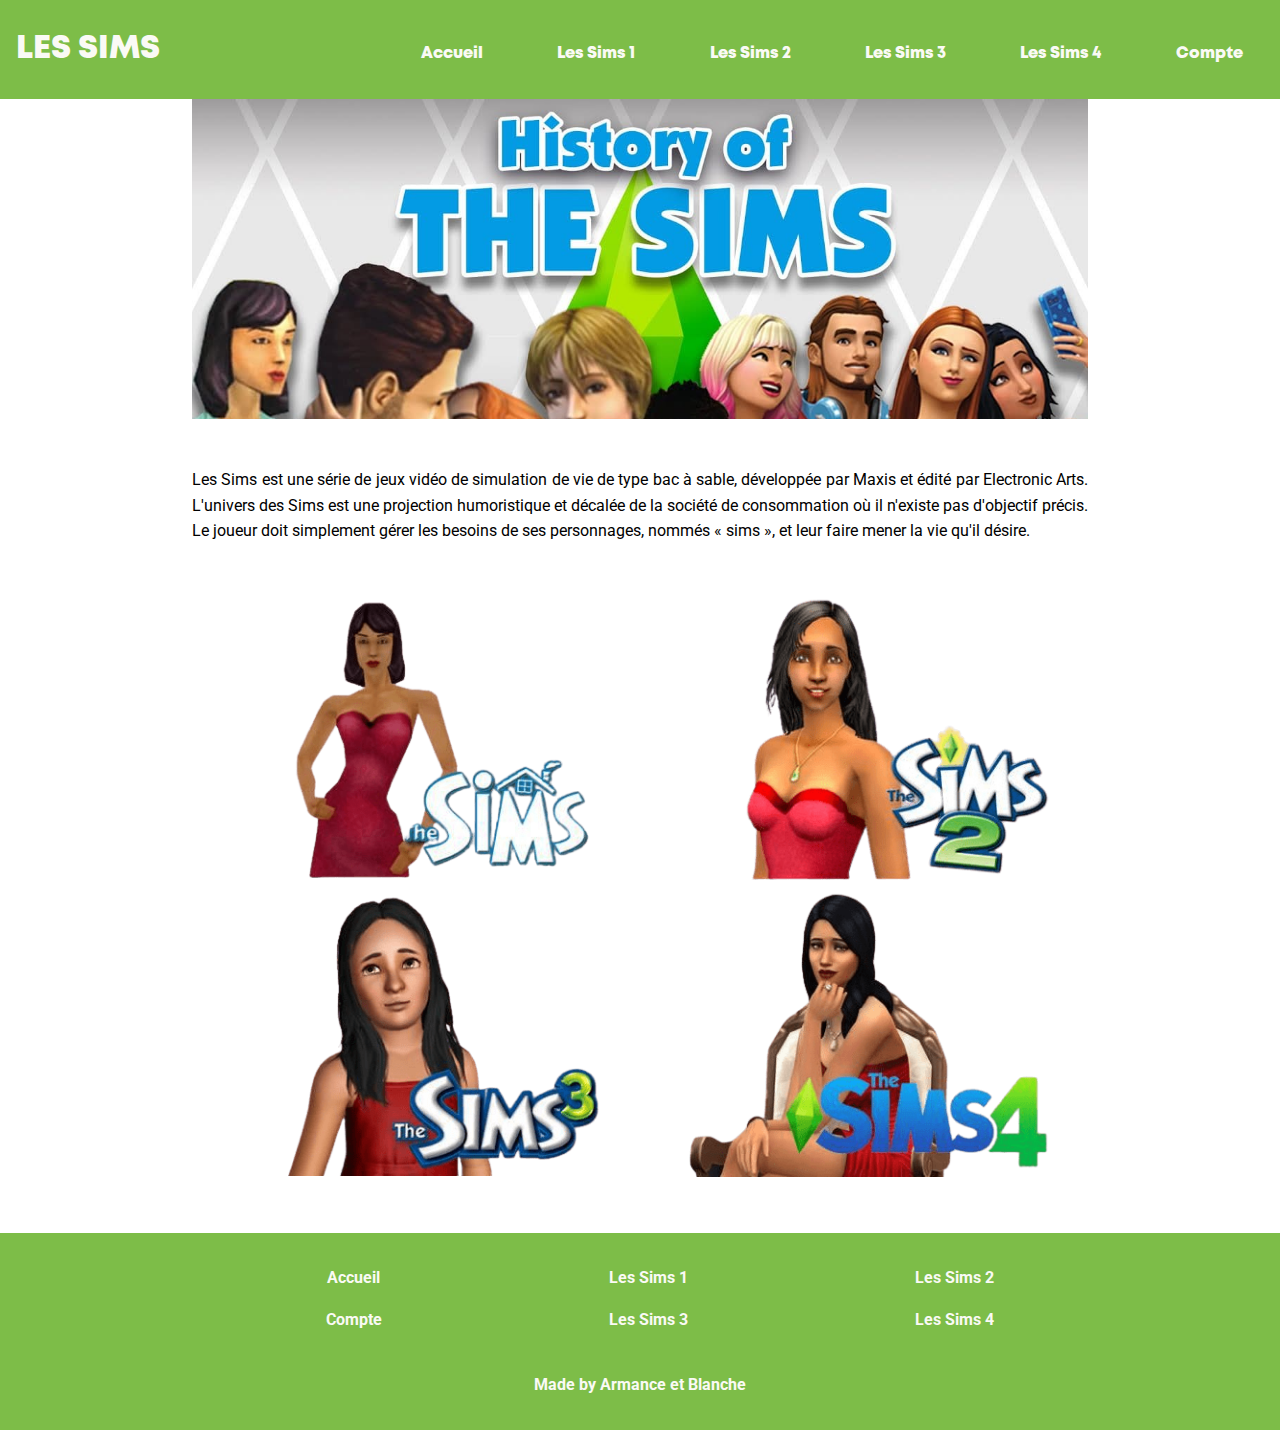
<file: index.html>
<!DOCTYPE html>
<html lang="fr">
  <head>
    <meta charset="UTF-8" />
    <meta name="viewport" content="width=device-width, initial-scale=1.0" />
    <title>The Sims</title>
    <link rel="stylesheet" href="/style/style.css" />
    <script type="module" src="/js/main.js"></script>
  </head>
  <body>
    <header>
      <div class="logoMenu">
        <a href="./index.html">
          <h1>Les Sims</h1>
        </a>
      </div>
      <nav class="navigation" id="nav">
        <ul>
          <li><a href="/index.html">Accueil</a></li>
          <li><a href="/views/sims1.html">Les Sims 1</a></li>
          <li><a href="/views/sims2.html">Les Sims 2</a></li>
          <li><a href="/views/sims3.html">Les Sims 3</a></li>
          <li><a href="/views/sims4.html">Les Sims 4</a></li>
          <li><a href="/views/authentification.html">Compte</a></li>
        </ul>
      </nav>
      <a href="javascript:void(0);" id="menuButton">
        <img class="diamond" src="/assets/images/diamond.png" alt="Menu" />
      </a>
    </header>
    <main>
      <div class="imgContainer"></div>
      <section class="container">
        <h2 class="hidden">L'histoire des Sims</h2>
        <article>
          <h3 class="hidden">Résumé du but des jeux "Les Sims".</h3>
          <p>
            Les Sims est une série de jeux vidéo de simulation de vie de type
            bac à sable, développée par Maxis et édité par Electronic Arts.
            L'univers des Sims est une projection humoristique et décalée de la
            société de consommation où il n'existe pas d'objectif précis. Le
            joueur doit simplement gérer les besoins de ses personnages, nommés
            « sims », et leur faire mener la vie qu'il désire.
          </p>
        </article>
        <article id="chronologie">
          <h3 class="hidden">
            Chronologie en image des différents jeux "Les Sims", chaque jeux
            étant représenté par le logo et le personnage Bella Goth de cet
            opus.
          </h3>
          <a href="/views/sims1.html">
            <img
              src="/assets/images/sims.png"
              alt="Belle Goth dans le premier volet des sims"
            />
          </a>
          <a href="/views/sims2.html">
            <img
              src="/assets/images/sims2.png"
              alt="Belle Goth dans le deuxième volet des sims"
            />
          </a>
          <a href="/views/sims3.html">
            <img
              src="/assets/images/sims3.png"
              alt="Belle Goth dans le troisième volet des sims"
            />
          </a>
          <a href="/views/sims4.html">
            <img
              src="/assets/images/sims4.png"
              alt="Belle Goth dans le quatrième volet des sims"
            />
          </a>
        </article>
      </section>
    </main>
    <footer>
      <nav>
        <ul>
          <li><a href="/index.html">Accueil</a></li>
          <li><a href="/views/sims1.html">Les Sims 1</a></li>
          <li><a href="/views/sims2.html">Les Sims 2</a></li>
          <li><a href="/views/sims3.html">Les Sims 3</a></li>
          <li><a href="/views/sims4.html">Les Sims 4</a></li>
          <li><a href="/views/authentification.html">Compte</a></li>
        </ul>
      </nav>
      <p>Made by Armance et Blanche</p>
    </footer>
  </body>
</html>
</file>
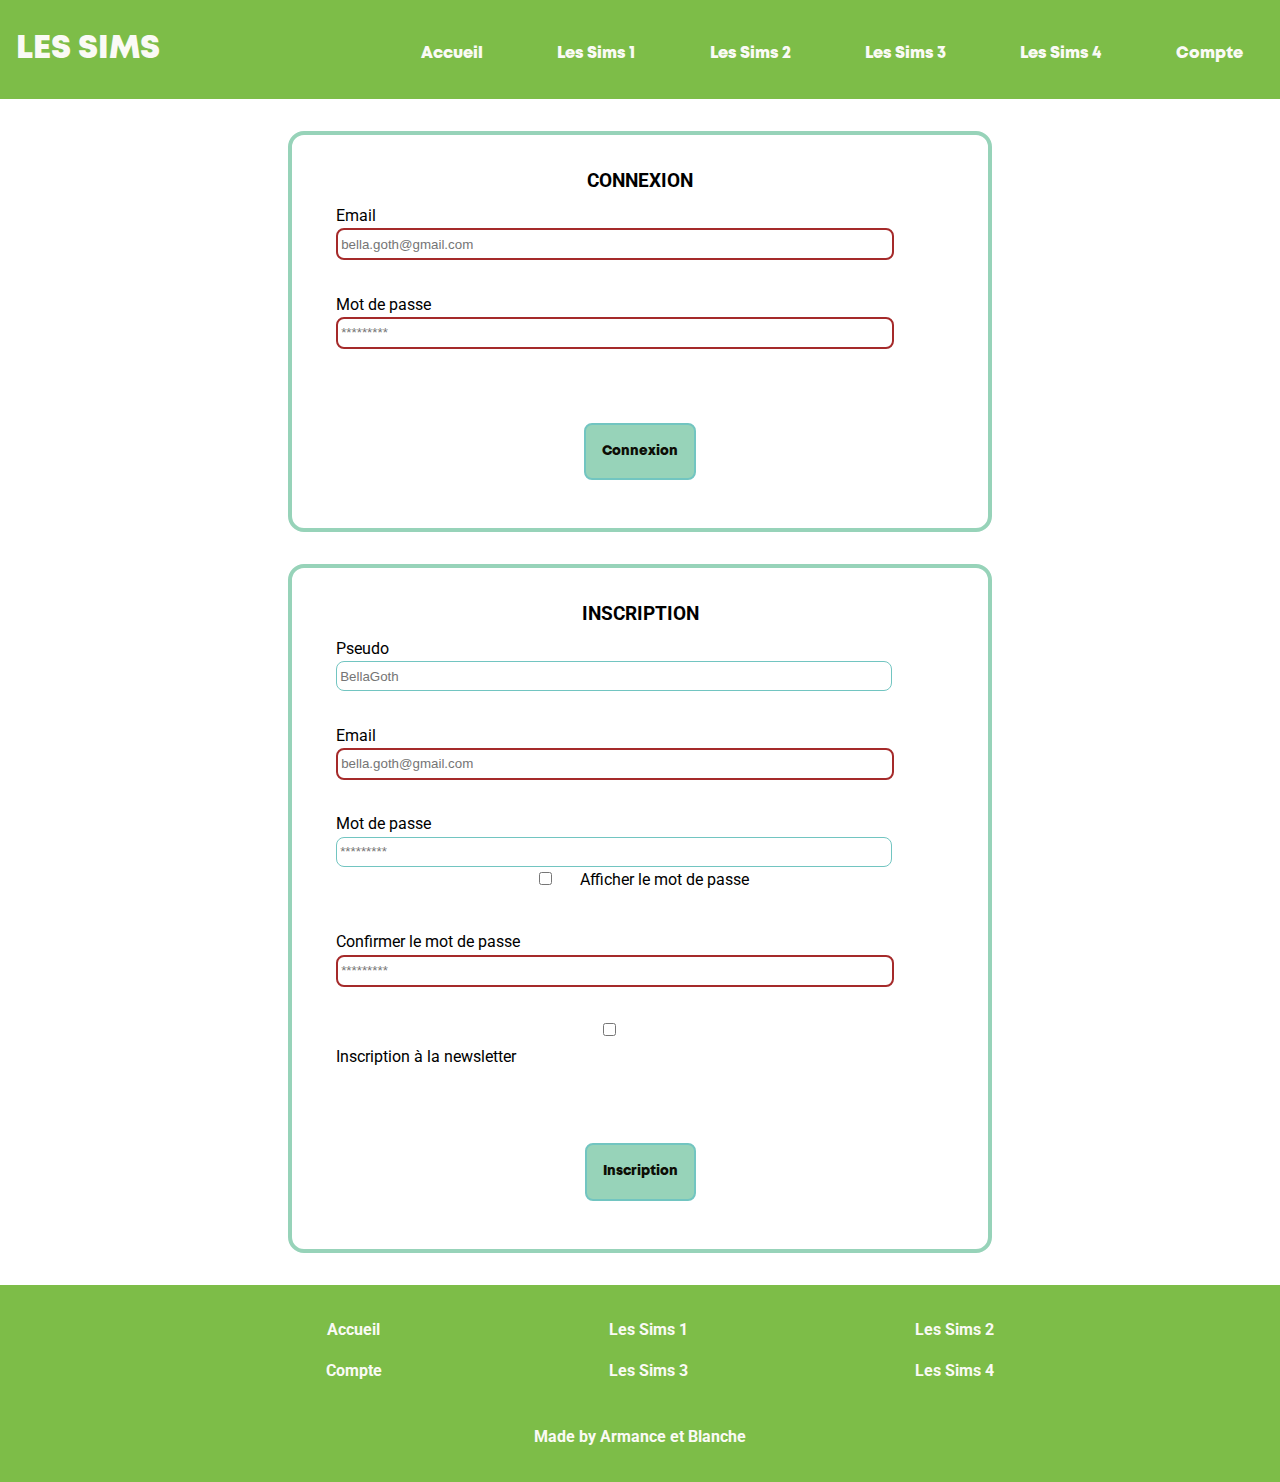
<file: views/authentification.html>
<!DOCTYPE html>
<html lang="fr">
  <head>
    <meta charset="UTF-8" />
    <meta name="viewport" content="width=device-width, initial-scale=1.0" />
    <title>The Sims</title>
    <link rel="stylesheet" href="/style/style.css" />
    <script type="module" src="/js/main.js"></script>
  </head>

  <body>
    <header>
      <div class="logoMenu">
        <a href="../index.html">
          <h1>Les Sims</h1>
        </a>
      </div>
      <nav class="navigation" id="nav">
        <ul>
          <li><a href="/index.html">Accueil</a></li>
          <li><a href="/views/sims1.html">Les Sims 1</a></li>
          <li><a href="/views/sims2.html">Les Sims 2</a></li>
          <li><a href="/views/sims3.html">Les Sims 3</a></li>
          <li><a href="/views/sims4.html">Les Sims 4</a></li>
          <li><a href="/views/authentification.html">Compte</a></li>
        </ul>
      </nav>
      <a href="javascript:void(0);" id="menuButton">
        <img
          class="diamond"
          src="../assets/images/diamond.png"
          alt="Identification / Inscription"
        />
      </a>
    </header>
    <main class="container">
      <section class="formulaireContainer">
        <h2 class="hidden">Page d'authentification</h2>
        <a class="authentificationBtn" href="#register">Inscription</a>
        <a class="authentificationBtn" href="#login">Connexion</a>
        <div class="formulaire">
          <form action="#" method="post" id="login">
            <h3>Connexion</h3>
            <fieldset>
              <label for="emailConnexion">Email</label>
              <input
                type="email"
                placeholder="bella.goth@gmail.com"
                id="emailConnexion"
                required
              />
            </fieldset>
            <fieldset>
              <label for="passwordConnexion">Mot de passe</label>
              <input
                type="password"
                placeholder="*********"
                id="passwordConnexion"
                required
              />
            </fieldset>

            <p id="errorLogin"></p>

            <button class="authentificationBtn" type="submit">Connexion</button>
          </form>
          <form action="#" method="post" id="register">
            <h3>Inscription</h3>
            <fieldset>
              <label for="pseudo">Pseudo</label>
              <input
                type="text"
                name="pseudo"
                placeholder="BellaGoth"
                id="pseudo"
                minlength="4"
              />
            </fieldset>
            <fieldset>
              <label for="email">Email</label>
              <input
                type="email"
                placeholder="bella.goth@gmail.com"
                id="email"
                required
              />
            </fieldset>
            <fieldset>
              <label for="password">Mot de passe</label>
              <input type="password" placeholder="*********" id="password" />
              <fieldset class="checkbox">
                <input
                  type="checkbox"
                  name="showPassword"
                  id="showPassword"
                  required
                />
                <label for="showPassword">Afficher le mot de passe</label>
              </fieldset>
            </fieldset>

            <fieldset>
              <label for="confirmPassword">Confirmer le mot de passe</label>
              <input
                type="password"
                placeholder="*********"
                id="confirmPassword"
                required
              />
            </fieldset>

            <fieldset>
              <input
                type="checkbox"
                name="subscribeNews"
                value="newsletter"
                id="subscribeNews"
              />
              <label for="subscribeNews">Inscription à la newsletter</label>
            </fieldset>

            <p id="errorRegister"></p>

            <button class="authentificationBtn" type="submit">
              Inscription
            </button>
          </form>
        </div>
      </section>
    </main>
    <footer>
      <nav>
        <ul>
          <li><a href="/index.html">Accueil</a></li>
          <li><a href="/views/sims1.html">Les Sims 1</a></li>
          <li><a href="/views/sims2.html">Les Sims 2</a></li>
          <li><a href="/views/sims3.html">Les Sims 3</a></li>
          <li><a href="/views/sims4.html">Les Sims 4</a></li>
          <li><a href="/views/authentification.html">Compte</a></li>
        </ul>
      </nav>
      <p>Made by Armance et Blanche</p>
    </footer>
  </body>
</html>
</file>
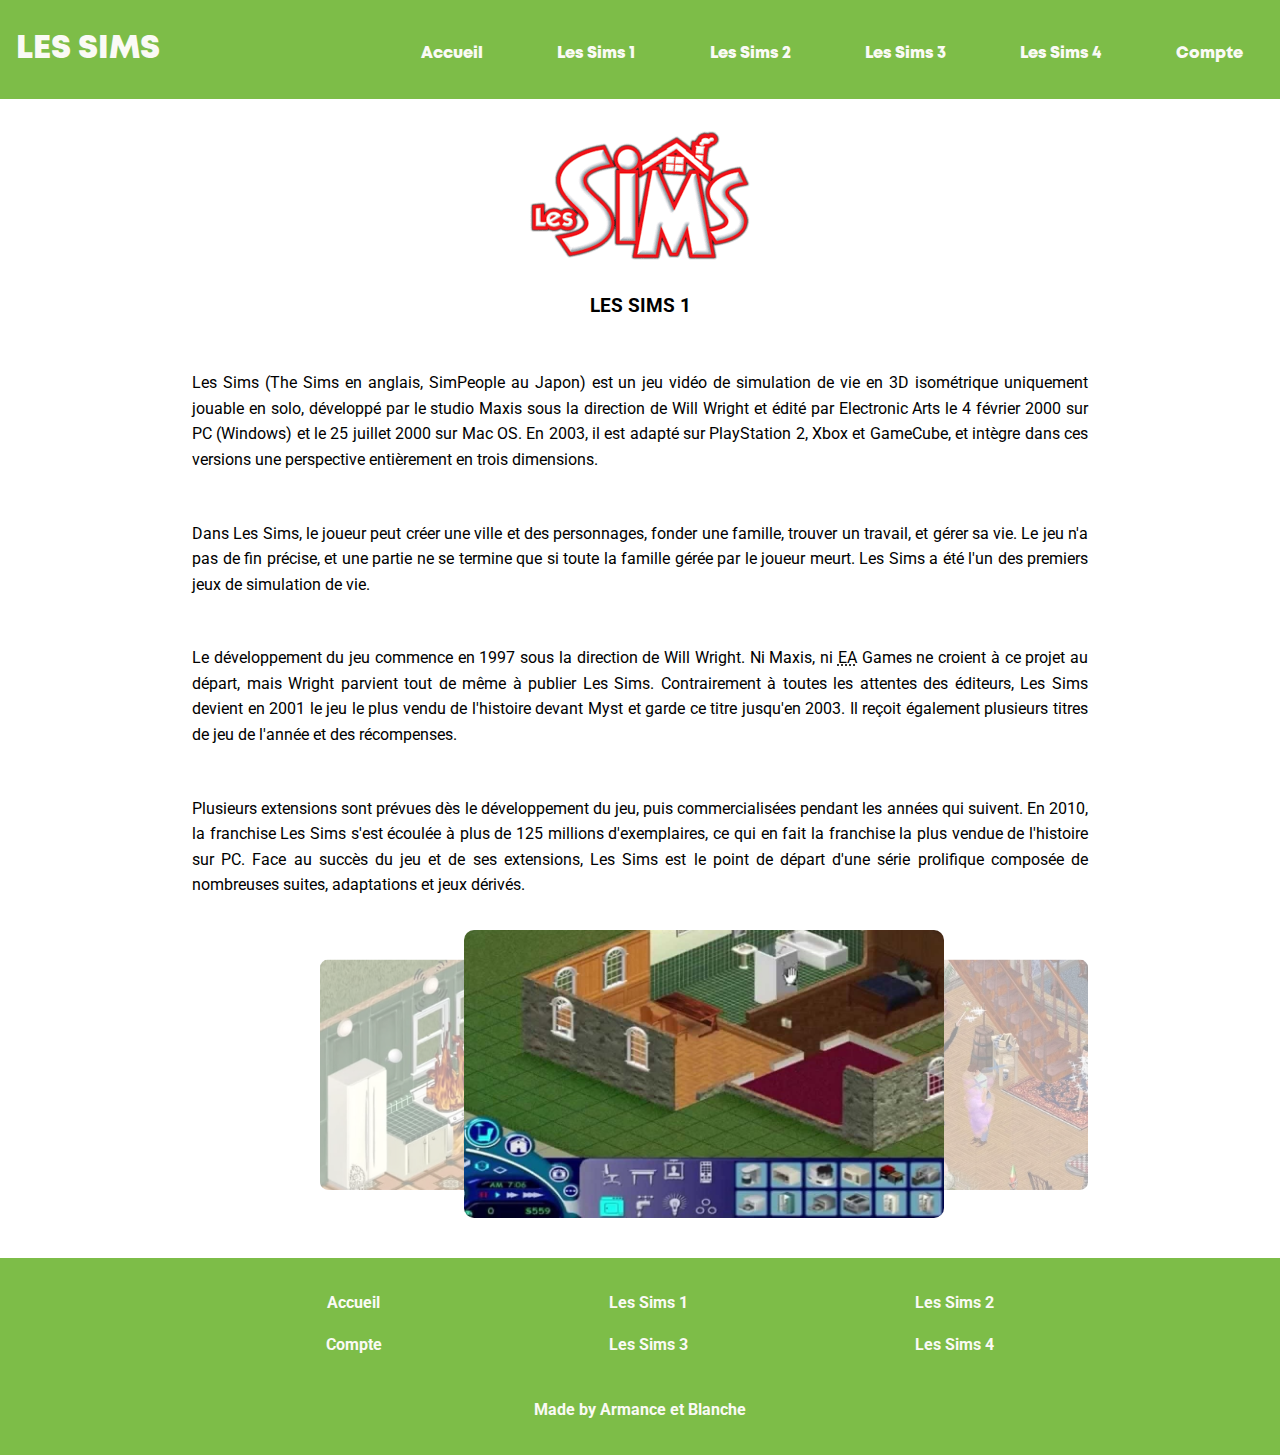
<file: views/sims1.html>
<!DOCTYPE html>
<html lang="fr">
  <head>
    <meta charset="UTF-8" />
    <meta name="viewport" content="width=device-width, initial-scale=1.0" />
    <title>Les Sims 1</title>
    <link rel="stylesheet" href="/style/style.css" />
    <script type="module" src="/js/main.js"></script>
  </head>
  <body>
    <header>
      <div class="logoMenu">
        <a href="../index.html">
          <h1>Les Sims</h1>
        </a>
      </div>
      <nav class="navigation" id="nav">
        <ul>
          <li><a href="/index.html">Accueil</a></li>
          <li><a href="/views/sims1.html">Les Sims 1</a></li>
          <li><a href="/views/sims2.html">Les Sims 2</a></li>
          <li><a href="/views/sims3.html">Les Sims 3</a></li>
          <li><a href="/views/sims4.html">Les Sims 4</a></li>
          <li><a href="/views/authentification.html">Compte</a></li>
        </ul>
      </nav>
      <a href="javascript:void(0);" id="menuButton">
        <img
          class="diamond"
          src="../assets/images/diamond.png"
          alt="Identification / Inscription"
        />
      </a>
    </header>
    <main class="container">
      <img
        class="logo"
        src="../assets/images/sims1/220px-Les_Sims_Logo.png"
        alt="Logo du jeu Les Sims 1"
      />
      <h2 class="hidden">Les Sims 1</h2>
      <article>
        <h3>Les Sims 1</h3>
        <p>
          Les Sims (The Sims en anglais, SimPeople au Japon) est un jeu vidéo de
          simulation de vie en 3D isométrique uniquement jouable en solo,
          développé par le studio Maxis sous la direction de Will Wright et
          édité par Electronic Arts le 4 février 2000 sur PC (Windows) et le 25
          juillet 2000 sur Mac OS. En 2003, il est adapté sur PlayStation 2,
          Xbox et GameCube, et intègre dans ces versions une perspective
          entièrement en trois dimensions.
        </p>
        <p>
          Dans Les Sims, le joueur peut créer une ville et des personnages,
          fonder une famille, trouver un travail, et gérer sa vie. Le jeu n'a
          pas de fin précise, et une partie ne se termine que si toute la
          famille gérée par le joueur meurt. Les Sims a été l'un des premiers
          jeux de simulation de vie.
        </p>
        <p>
          Le développement du jeu commence en 1997 sous la direction de Will
          Wright. Ni Maxis, ni <abbr title="Electronic Arts">EA</abbr> Games ne
          croient à ce projet au départ, mais Wright parvient tout de même à
          publier Les Sims. Contrairement à toutes les attentes des éditeurs,
          Les Sims devient en 2001 le jeu le plus vendu de l'histoire devant
          Myst et garde ce titre jusqu'en 2003. Il reçoit également plusieurs
          titres de jeu de l'année et des récompenses.
        </p>
        <p>
          Plusieurs extensions sont prévues dès le développement du jeu, puis
          commercialisées pendant les années qui suivent. En 2010, la franchise
          Les Sims s'est écoulée à plus de 125 millions d'exemplaires, ce qui en
          fait la franchise la plus vendue de l'histoire sur PC. Face au succès
          du jeu et de ses extensions, Les Sims est le point de départ d'une
          série prolifique composée de nombreuses suites, adaptations et jeux
          dérivés.
        </p>
      </article>
      <section class="carouselContainer">
        <h3 class="hidden">Défilement d'image du jeu</h3>
        <div class="carousel">
          <input type="radio" name="slider" id="item-1" checked />
          <input type="radio" name="slider" id="item-2" />
          <input type="radio" name="slider" id="item-3" />
          <div class="cards">
            <label class="card" for="item-1" id="song-1">
              <img src="../assets/images/sims1/maxresdefault-2.jpg" alt="Image du jeu Les Sims 1" class="image1"/>
            </label>
            <label class="card" for="item-2" id="song-2">
              <img
                src="../assets/images/sims1/Sims-1-Gameplay-e1567678876536.jpg"
                alt="Image du jeu Les Sims 1"
              />
            </label>
            <label class="card" for="item-3" id="song-3">
              <img
                src="../assets/images/sims1/stove-fire-in-the-first-sims-2.jpg"
                alt="Image du jeu Les Sims 1"
              />
            </label>
          </div>
        </div>
      </section>
    </main>
    <footer>
      <nav>
        <ul>
          <li><a href="/index.html">Accueil</a></li>
          <li><a href="/views/sims1.html">Les Sims 1</a></li>
          <li><a href="/views/sims2.html">Les Sims 2</a></li>
          <li><a href="/views/sims3.html">Les Sims 3</a></li>
          <li><a href="/views/sims4.html">Les Sims 4</a></li>
          <li><a href="/views/authentification.html">Compte</a></li>
        </ul>
      </nav>
      <p>Made by Armance et Blanche</p>
    </footer>
  </body>
</html>
</file>
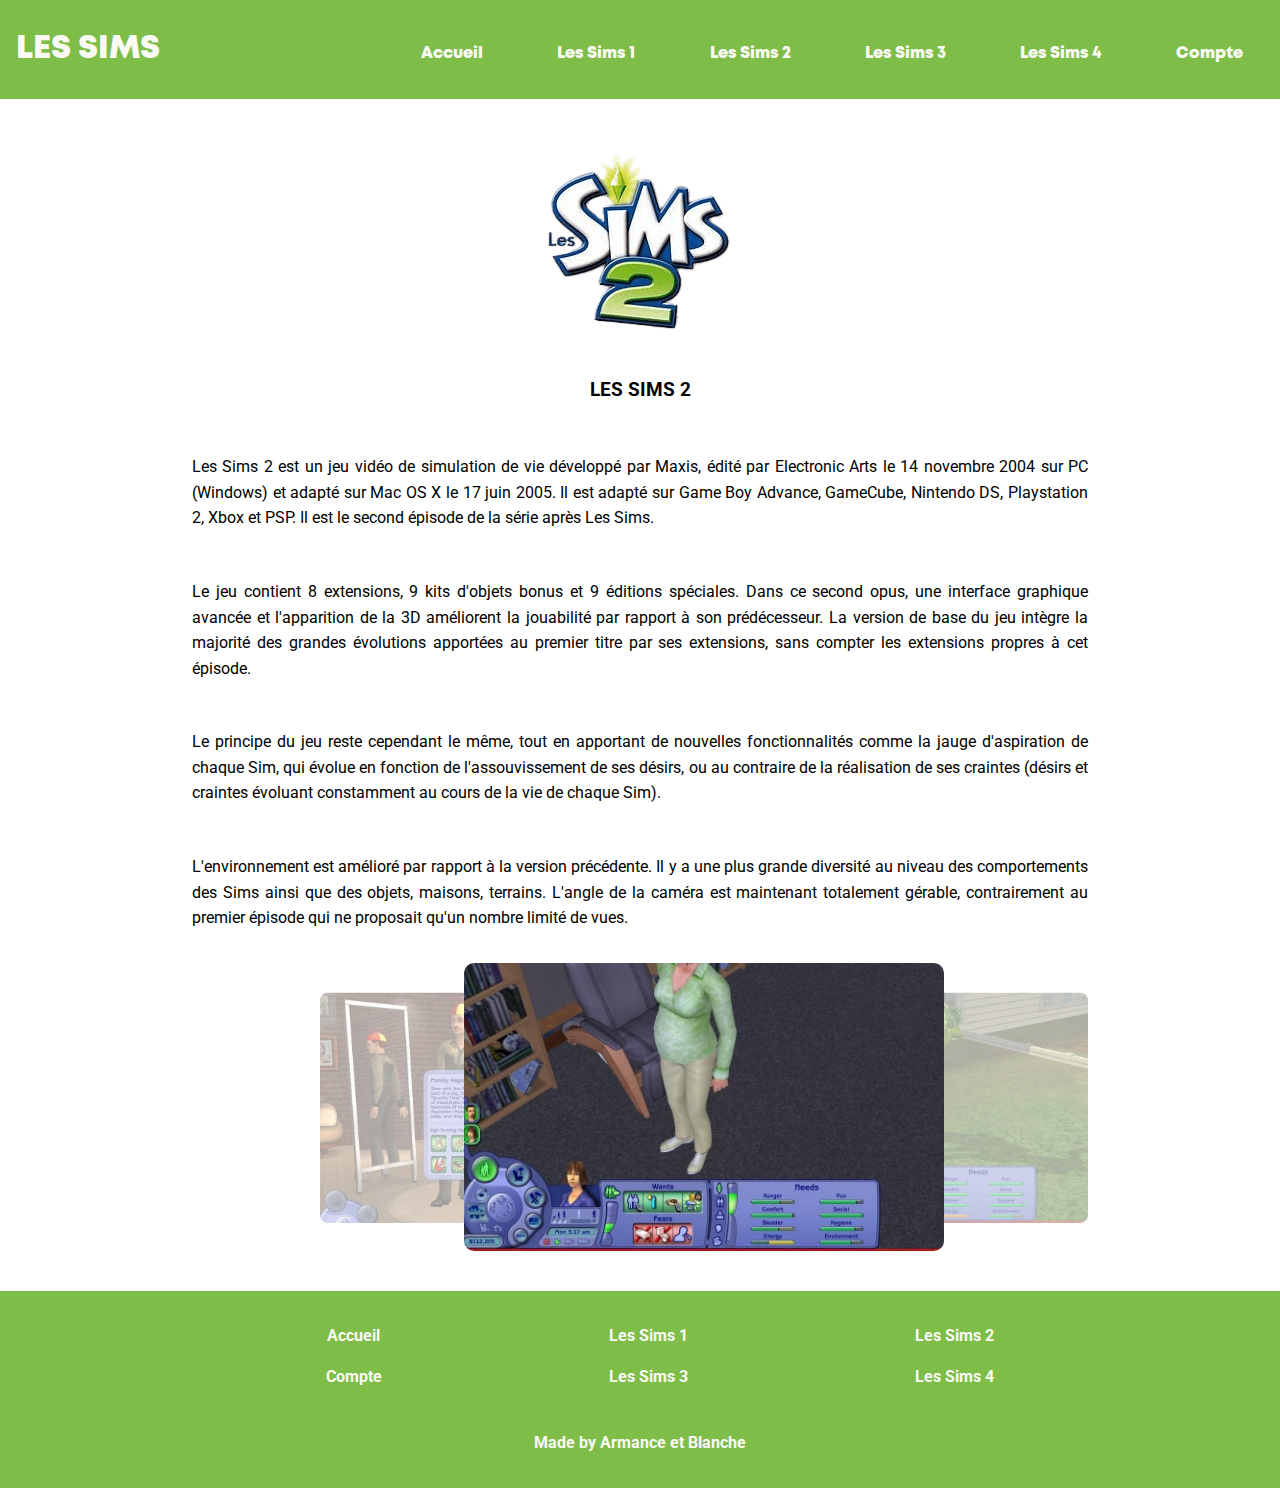
<file: views/sims2.html>
<!DOCTYPE html>
<html lang="fr">
  <head>
    <meta charset="UTF-8" />
    <meta name="viewport" content="width=device-width, initial-scale=1.0" />
    <title>Les Sims 2</title>
    <link rel="stylesheet" href="/style/style.css" />
    <script type="module" src="/js/main.js"></script>
  </head>
  <body>
    <header>
      <div class="logoMenu">
        <a href="../index.html">
          <h1>Les Sims</h1>
        </a>
      </div>
      <nav class="navigation" id="nav">
        <ul>
          <li><a href="/index.html">Accueil</a></li>
          <li><a href="/views/sims1.html">Les Sims 1</a></li>
          <li><a href="/views/sims2.html">Les Sims 2</a></li>
          <li><a href="/views/sims3.html">Les Sims 3</a></li>
          <li><a href="/views/sims4.html">Les Sims 4</a></li>
          <li><a href="/views/authentification.html">Compte</a></li>
        </ul>
      </nav>
      <a href="javascript:void(0);" id="menuButton">
        <img
          class="diamond"
          src="../assets/images/diamond.png"
          alt="Identification / Inscription"
        />
      </a>
    </header>
    <main class="container">
      <img
        class="logo"
        src="../assets/images/sims2/220px-Les_Sims_2_Logo-removebg-preview-2.png"
        alt="Logo du jeu Les Sims 2"
      />
      <h2 class="hidden">Les Sims 2</h2>
      <article>
        <h3>Les Sims 2</h3>
        <p>
          Les Sims 2 est un jeu vidéo de simulation de vie développé par Maxis,
          édité par Electronic Arts le 14 novembre 2004 sur PC (Windows) et
          adapté sur Mac OS X le 17 juin 2005. Il est adapté sur Game Boy
          Advance, GameCube, Nintendo DS, Playstation 2, Xbox et PSP. Il est le
          second épisode de la série après Les Sims.
        </p>
        <p>
          Le jeu contient 8 extensions, 9 kits d'objets bonus et 9 éditions
          spéciales. Dans ce second opus, une interface graphique avancée et
          l'apparition de la 3D améliorent la jouabilité par rapport à son
          prédécesseur. La version de base du jeu intègre la majorité des
          grandes évolutions apportées au premier titre par ses extensions, sans
          compter les extensions propres à cet épisode.
        </p>
        <p>
          Le principe du jeu reste cependant le même, tout en apportant de
          nouvelles fonctionnalités comme la jauge d'aspiration de chaque Sim,
          qui évolue en fonction de l'assouvissement de ses désirs, ou au
          contraire de la réalisation de ses craintes (désirs et craintes
          évoluant constamment au cours de la vie de chaque Sim).
        </p>
        <p>
          L'environnement est amélioré par rapport à la version précédente. Il y
          a une plus grande diversité au niveau des comportements des Sims ainsi
          que des objets, maisons, terrains. L'angle de la caméra est maintenant
          totalement gérable, contrairement au premier épisode qui ne proposait
          qu'un nombre limité de vues.
        </p>
      </article>
      <section class="carouselContainer">
        <h3 class="hidden">Défilement d'image du jeu</h3>
        <div class="carousel">
          <input type="radio" name="slider" id="item-1" checked />
          <input type="radio" name="slider" id="item-2" />
          <input type="radio" name="slider" id="item-3" />
          <div class="cards">
            <label class="card" for="item-1" id="song-1">
              <img src="../assets/images/sims2/the-sims-2_11-2.jpg" alt="Image du jeu Les Sims 2" class="image1"/>
            </label>
            <label class="card" for="item-2" id="song-2">
              <img
                src="../assets/images/sims2/the-sims-2-seasons_1-2.jpg"
                alt="Image du jeu Les Sims 2"
              />
            </label>
            <label class="card" for="item-3" id="song-3">
              <img
                src="../assets/images/sims2/the-sims-2_2-2.jpg"
                alt="Image du jeu Les Sims 2"
              />
            </label>
          </div>
        </div>
      </section>
    </main>
    <footer>
      <nav>
        <ul>
          <li><a href="/index.html">Accueil</a></li>
          <li><a href="/views/sims1.html">Les Sims 1</a></li>
          <li><a href="/views/sims2.html">Les Sims 2</a></li>
          <li><a href="/views/sims3.html">Les Sims 3</a></li>
          <li><a href="/views/sims4.html">Les Sims 4</a></li>
          <li><a href="/views/authentification.html">Compte</a></li>
        </ul>
      </nav>
      <p>Made by Armance et Blanche</p>
    </footer>
  </body>
</html>
</file>
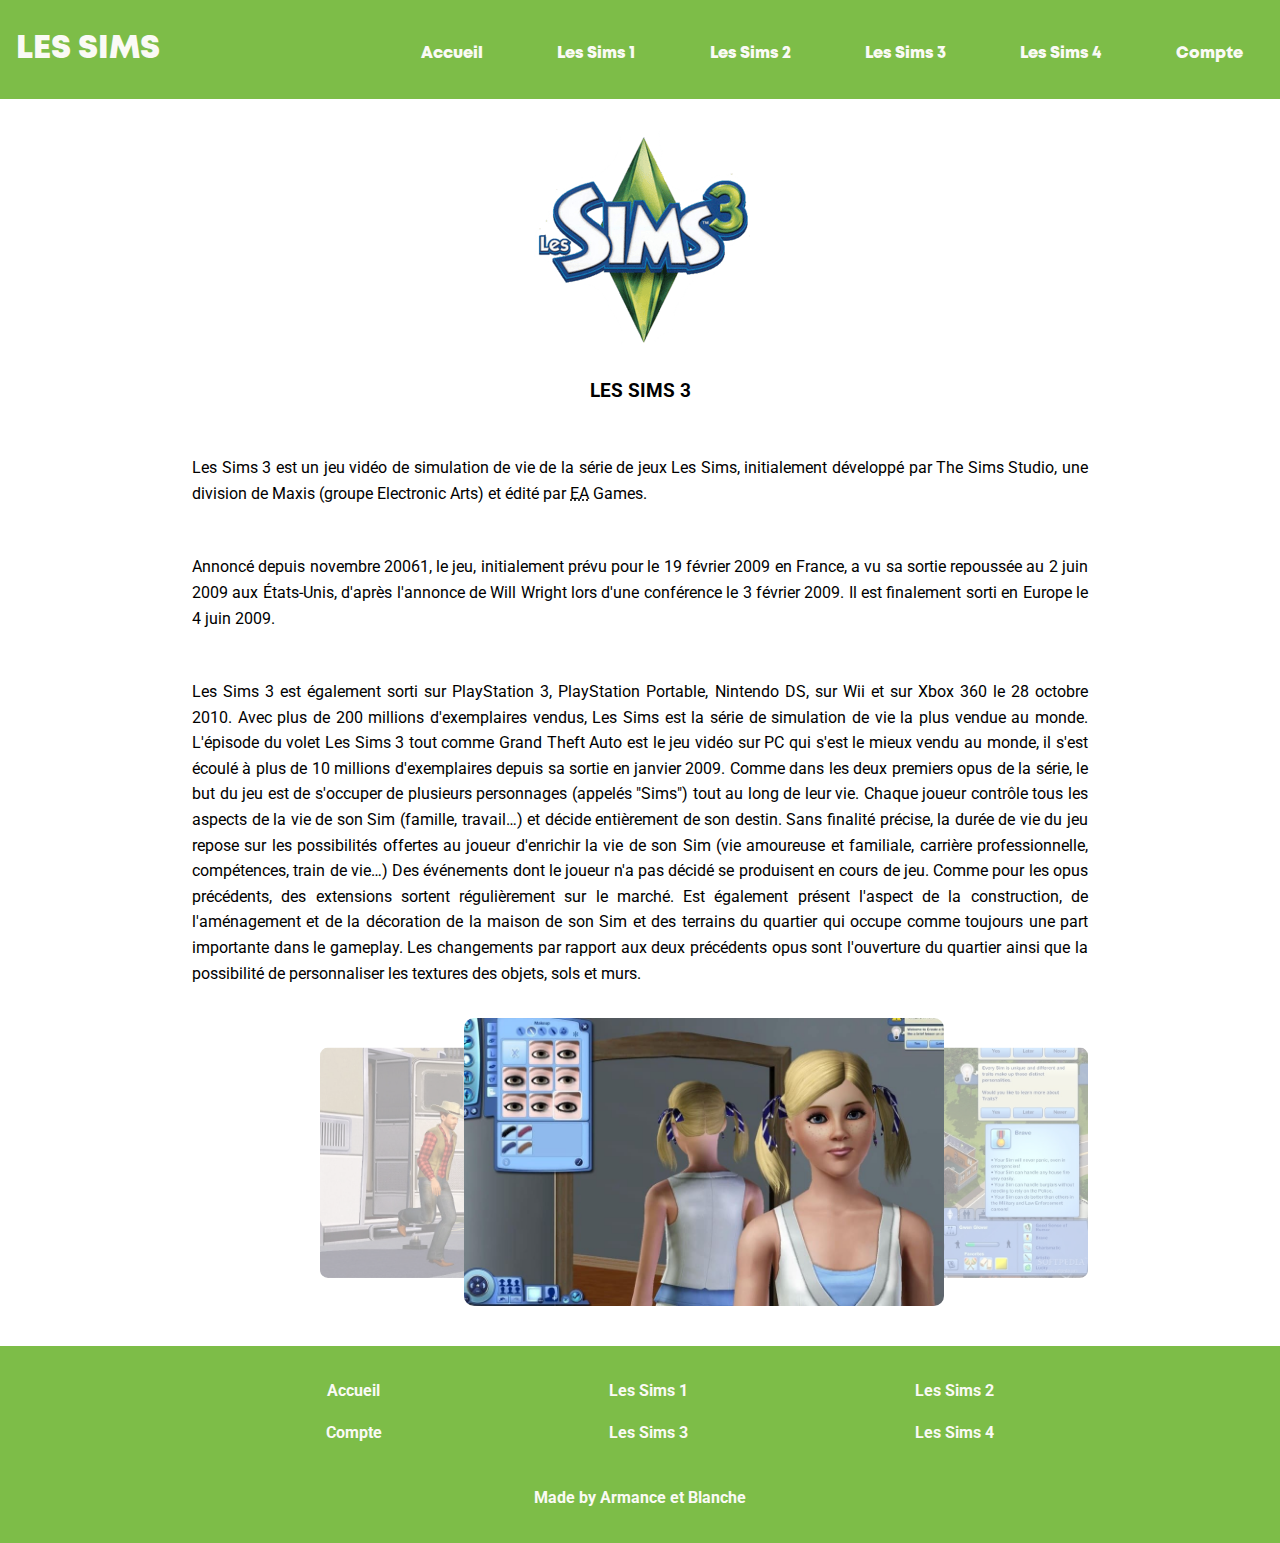
<file: views/sims3.html>
<!DOCTYPE html>
<html lang="fr">
  <head>
    <meta charset="UTF-8" />
    <meta name="viewport" content="width=device-width, initial-scale=1.0" />
    <title>Les Sims 3</title>
    <link rel="stylesheet" href="/style/style.css" />
    <script type="module" src="/js/main.js"></script>
  </head>
  <body>
    <header>
      <div class="logoMenu">
        <a href="../index.html">
          <h1>Les Sims</h1>
        </a>
      </div>
      <nav class="navigation" id="nav">
        <ul>
          <li><a href="/index.html">Accueil</a></li>
          <li><a href="/views/sims1.html">Les Sims 1</a></li>
          <li><a href="/views/sims2.html">Les Sims 2</a></li>
          <li><a href="/views/sims3.html">Les Sims 3</a></li>
          <li><a href="/views/sims4.html">Les Sims 4</a></li>
          <li><a href="/views/authentification.html">Compte</a></li>
        </ul>
      </nav>
      <a href="javascript:void(0);" id="menuButton">
        <img
          class="diamond"
          src="../assets/images/diamond.png"
          alt="Identification / Inscription"
        />
      </a>
    </header>
    <main class="container">
      <img
        class="logo"
        src="../assets/images/sims3/220px-Les_Sims_3_Logo.png"
        alt="Logo du jeu Les Sims 3"
      />
      <h2 class="hidden">Les Sims 3</h2>
      <article>
        <h3>Les Sims 3</h3>
        <p>
          Les Sims 3 est un jeu vidéo de simulation de vie de la série de jeux
          Les Sims, initialement développé par The Sims Studio, une division de
          Maxis (groupe Electronic Arts) et édité par
          <abbr title="Electronic Arts">EA</abbr> Games.
        </p>
        <p>
          Annoncé depuis novembre 20061, le jeu, initialement prévu pour le 19
          février 2009 en France, a vu sa sortie repoussée au 2 juin 2009 aux
          États-Unis, d'après l'annonce de Will Wright lors d'une conférence le
          3 février 2009. Il est finalement sorti en Europe le 4 juin 2009.
        </p>
        <p>
          Les Sims 3 est également sorti sur PlayStation 3, PlayStation
          Portable, Nintendo DS, sur Wii et sur Xbox 360 le 28 octobre 2010.
          Avec plus de 200 millions d'exemplaires vendus, Les Sims est la série
          de simulation de vie la plus vendue au monde. L'épisode du volet Les
          Sims 3 tout comme Grand Theft Auto est le jeu vidéo sur PC qui s'est
          le mieux vendu au monde, il s'est écoulé à plus de 10 millions
          d'exemplaires depuis sa sortie en janvier 2009. Comme dans les deux
          premiers opus de la série, le but du jeu est de s'occuper de plusieurs
          personnages (appelés "Sims") tout au long de leur vie. Chaque joueur
          contrôle tous les aspects de la vie de son Sim (famille, travail…) et
          décide entièrement de son destin. Sans finalité précise, la durée de
          vie du jeu repose sur les possibilités offertes au joueur d'enrichir
          la vie de son Sim (vie amoureuse et familiale, carrière
          professionnelle, compétences, train de vie…) Des événements dont le
          joueur n'a pas décidé se produisent en cours de jeu. Comme pour les
          opus précédents, des extensions sortent régulièrement sur le marché.
          Est également présent l'aspect de la construction, de l'aménagement et
          de la décoration de la maison de son Sim et des terrains du quartier
          qui occupe comme toujours une part importante dans le gameplay. Les
          changements par rapport aux deux précédents opus sont l'ouverture du
          quartier ainsi que la possibilité de personnaliser les textures des
          objets, sols et murs.
        </p>
      </article>
      <section class="carouselContainer">
        <h3 class="hidden">Défilement d'image du jeu</h3>
        <div class="carousel">
          <input type="radio" name="slider" id="item-1" checked />
          <input type="radio" name="slider" id="item-2" />
          <input type="radio" name="slider" id="item-3" />
          <div class="cards">
            <label class="card" for="item-1" id="song-1">
              <img src="../assets/images/sims3/1193343_orig-2.jpg" alt="Image du jeu Les Sims 3" class="image1"/>
            </label>
            <label class="card" for="item-2" id="song-2">
              <img
                src="../assets/images/sims3/simsscr_030-large-2.jpg"
                alt="Image du jeu Les Sims 3"
              />
            </label>
            <label class="card" for="item-3" id="song-3">
              <img
                src="../assets/images/sims3/ss_558828d36774c309ea9fe7d5f1a3050c18df1096.1920x1080-2.jpg"
                alt="Image du jeu Les Sims 3"
              />
            </label>
          </div>
        </div>
      </section>
    </main>
    <footer>
      <nav>
        <ul>
          <li><a href="/index.html">Accueil</a></li>
          <li><a href="/views/sims1.html">Les Sims 1</a></li>
          <li><a href="/views/sims2.html">Les Sims 2</a></li>
          <li><a href="/views/sims3.html">Les Sims 3</a></li>
          <li><a href="/views/sims4.html">Les Sims 4</a></li>
          <li><a href="/views/authentification.html">Compte</a></li>
        </ul>
      </nav>
      <p>Made by Armance et Blanche</p>
    </footer>
  </body>
</html>
</file>
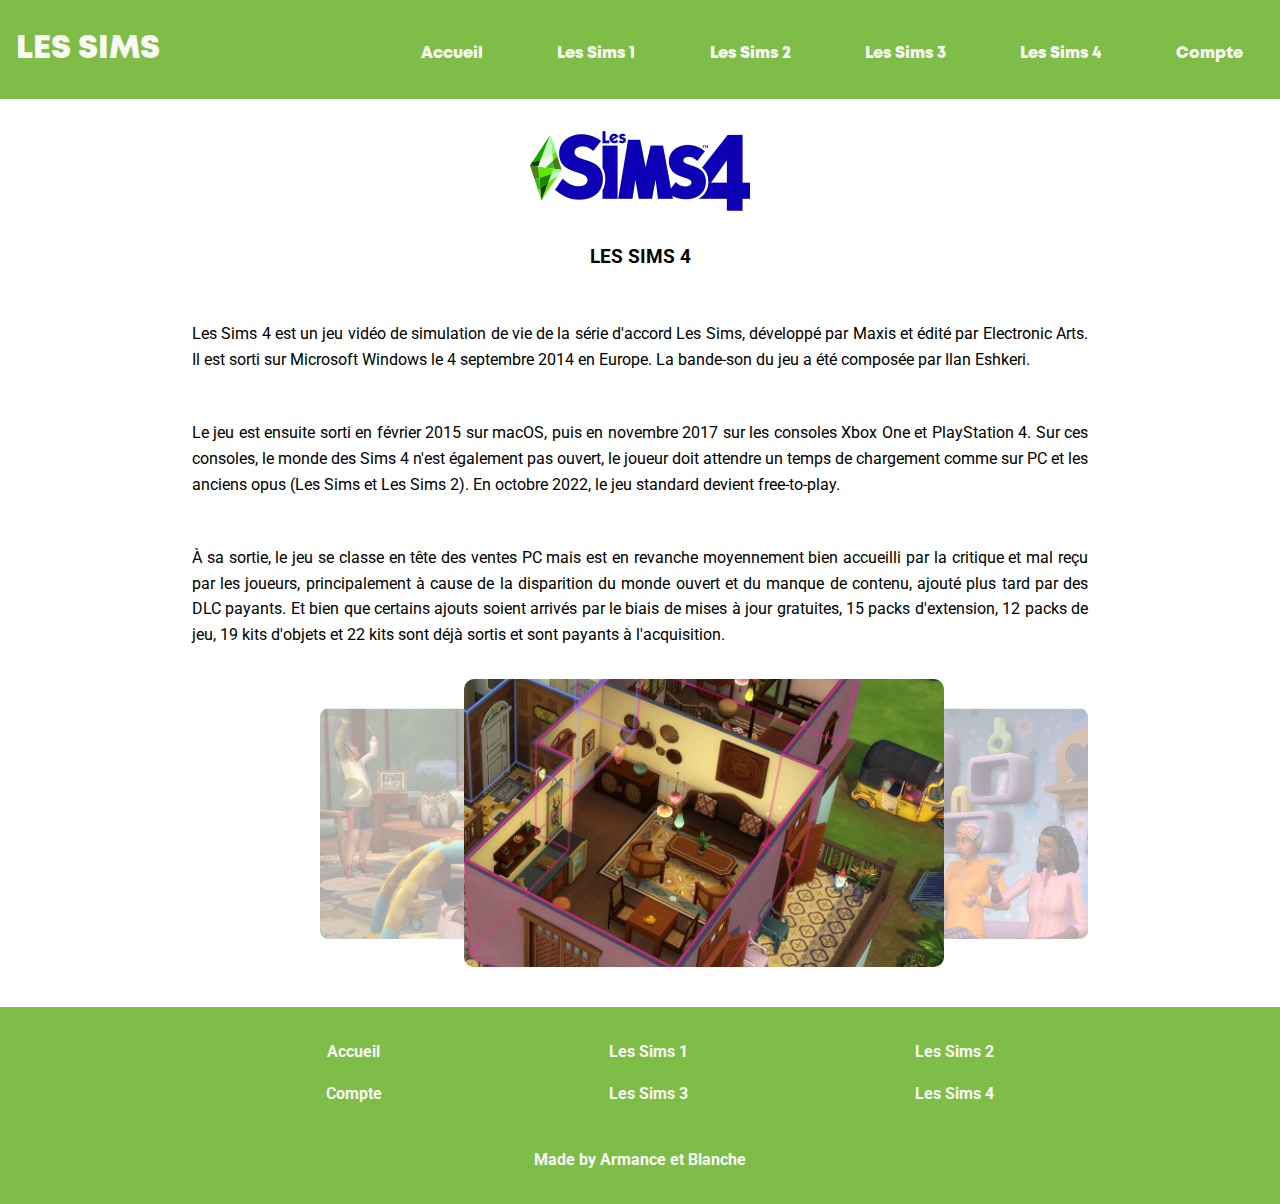
<file: views/sims4.html>
<!DOCTYPE html>
<html lang="fr">
  <head>
    <meta charset="UTF-8" />
    <meta name="viewport" content="width=device-width, initial-scale=1.0" />
    <title>Les Sims 4</title>
    <link rel="stylesheet" href="/style/style.css" />
    <script type="module" src="/js/main.js"></script>
  </head>
  <body>
    <header>
      <div class="logoMenu">
        <a href="../index.html">
          <h1>Les Sims</h1>
        </a>
      </div>
      <nav class="navigation" id="nav">
        <ul>
          <li><a href="/index.html">Accueil</a></li>
          <li><a href="/views/sims1.html">Les Sims 1</a></li>
          <li><a href="/views/sims2.html">Les Sims 2</a></li>
          <li><a href="/views/sims3.html">Les Sims 3</a></li>
          <li><a href="/views/sims4.html">Les Sims 4</a></li>
          <li><a href="/views/authentification.html">Compte</a></li>
        </ul>
      </nav>
      <a href="javascript:void(0);" id="menuButton">
        <img
          class="diamond"
          src="../assets/images/diamond.png"
          alt="Identification / Inscription"
        />
      </a>
    </header>
    <main class="container">
      <img
        class="logo"
        src="../assets/images/sims4/Les_Sims_4_Logo_2019.svg.png"
        alt="Logo du jeu Les Sims 4"
      />
      <h2 class="hidden">Les Sims 4</h2>
      <article>
        <h3>Les Sims 4</h3>
        <p>
          Les Sims 4 est un jeu vidéo de simulation de vie de la série d'accord
          Les Sims, développé par Maxis et édité par Electronic Arts. Il est
          sorti sur Microsoft Windows le 4 septembre 2014 en Europe. La
          bande-son du jeu a été composée par Ilan Eshkeri.
        </p>
        <p>
          Le jeu est ensuite sorti en février 2015 sur macOS, puis en novembre
          2017 sur les consoles Xbox One et PlayStation 4. Sur ces consoles, le
          monde des Sims 4 n'est également pas ouvert, le joueur doit attendre
          un temps de chargement comme sur PC et les anciens opus (Les Sims et
          Les Sims 2). En octobre 2022, le jeu standard devient free-to-play.
        </p>
        <p>
          À sa sortie, le jeu se classe en tête des ventes PC mais est en
          revanche moyennement bien accueilli par la critique et mal reçu par
          les joueurs, principalement à cause de la disparition du monde ouvert
          et du manque de contenu, ajouté plus tard par des DLC payants. Et bien
          que certains ajouts soient arrivés par le biais de mises à jour
          gratuites, 15 packs d'extension, 12 packs de jeu, 19 kits d'objets et
          22 kits sont déjà sortis et sont payants à l'acquisition.
        </p>
      </article>
      <section class="carouselContainer">
        <h3 class="hidden">Défilement d'image du jeu</h3>
        <div class="carousel">
          <input type="radio" name="slider" id="item-1" checked />
          <input type="radio" name="slider" id="item-2" />
          <input type="radio" name="slider" id="item-3" />
          <div class="cards">
            <label class="card" for="item-1" id="song-1">
              <img src="../assets/images/sims4/EGS_TheSims4ForRentExpansionPack_Maxis_DLC_G1A_00_1920x1080-9e41a9c3c38dc6622bbfe7e6e33b2d6d-2.jpeg" alt="Image du jeu Les Sims 4" class="image1"/>
            </label>
            <label class="card" for="item-2" id="song-2">
              <img
                src="../assets/images/sims4/EGS_SP36TheSims4PastelPopKit_Maxis_DLC_G1A_00_1920x1080-c3ef70fe91d993bb94cad70552683353-2.jpeg"
                alt="Image du jeu Les Sims 4"
              />
            </label>
            <label class="card" for="item-3" id="song-3">
              <img
                src="../assets/images/sims4/846041-pack-sims-4-2.jpg"
                alt="Image du jeu Les Sims 4"
              />
            </label>
          </div>
        </div>
      </section>
    </main>
    <footer>
      <nav>
        <ul>
          <li><a href="/index.html">Accueil</a></li>
          <li><a href="/views/sims1.html">Les Sims 1</a></li>
          <li><a href="/views/sims2.html">Les Sims 2</a></li>
          <li><a href="/views/sims3.html">Les Sims 3</a></li>
          <li><a href="/views/sims4.html">Les Sims 4</a></li>
          <li><a href="/views/authentification.html">Compte</a></li>
        </ul>
      </nav>
      <p>Made by Armance et Blanche</p>
    </footer>
  </body>
</html>
</file>
<file: style/style.css>
@import "colors.css";
@import "fonts.css";
@import "styleHeader.css";
@import "styleMobile.css";
@import "footer.css";
@import "styleDekstop.css";
@import "authentification.css";
@import "carousel.css";

* {
  margin: 0 auto;
  line-height: 1.6;
}

body {
  display: flex;
  flex-direction: column;
  justify-content: center;
  font-family: var(--body);
}

p {
  padding-top: 3rem;
  text-align: justify;
}

a, a:visited {
  color: var(--background);
}

a {
  text-decoration: none;
}

.container {
  width: 70vw;
}

h3 {
  text-align: center;
  text-transform: uppercase;
}

.logo {
  padding-block: 2rem;
  display: flex;
}

.hidden {
  display: none;
}

.imgContainer {
  background-color: var(--secondary);
  background-image: url('/assets/images/thesims.jpg');
  background-repeat: no-repeat;
  background-position: center top;
  background-size: cover;
}

@media (max-width: 767px) {
  .imgContainer {
    height: 15rem;
  }
}

@media (min-width: 768px) {
    .imgContainer {
      height: 20rem;
    };

}
</file>
